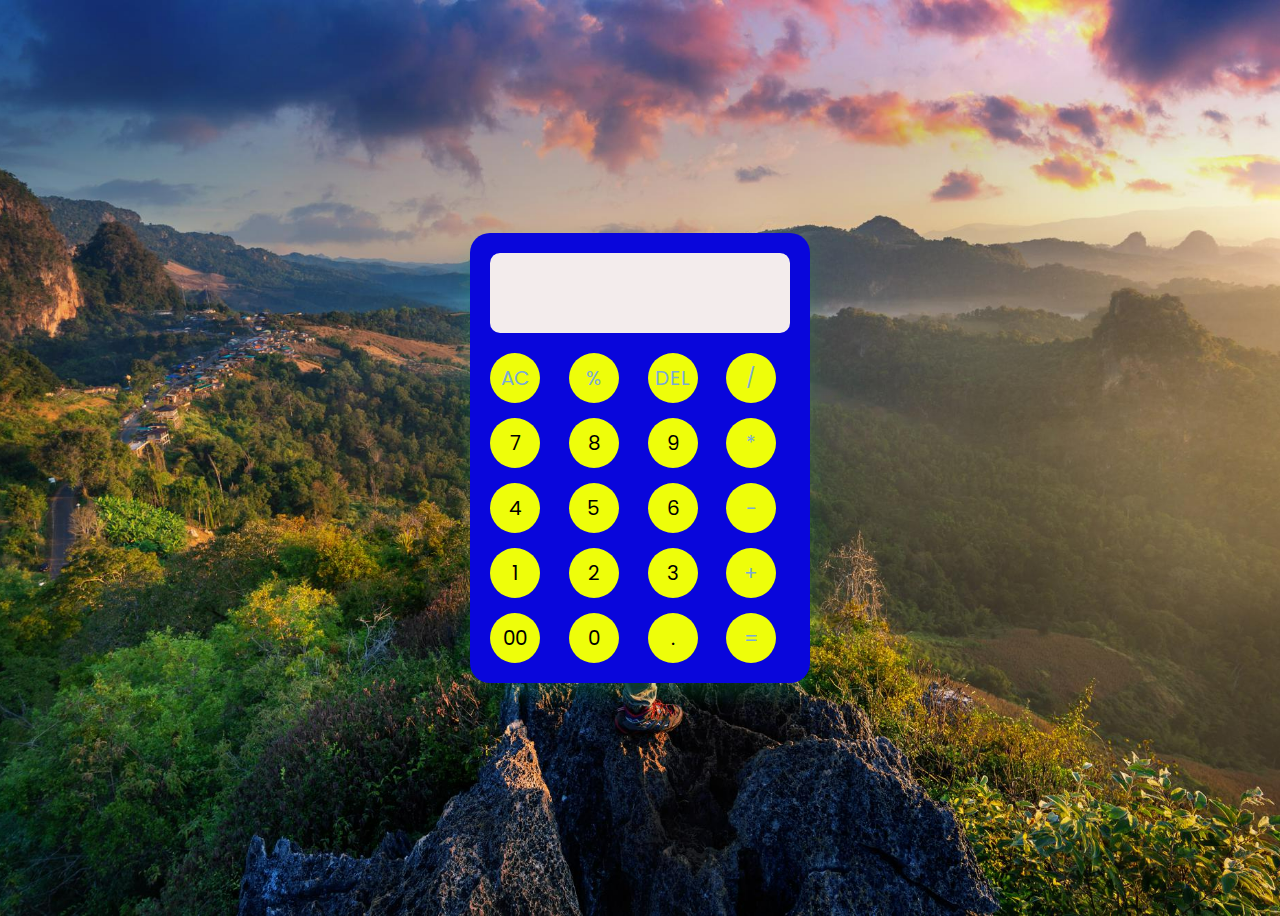
<file: #02 Calculator/index.html>
<!DOCTYPE html>
<html lang="en" >
<head>
  <meta charset="UTF-8">
  <title>Calculator Using Html,Css & Javascript</title>
  <link rel="stylesheet" href="./style.css">

</head>
<body style = "background-image: url('bg.jpg'); background-position: center; background-size: cover;">
<div class="container">
  <input type="text" class="display" />

  <div class="buttons">
    <button class="operator" data-value="AC">AC</button>
    <button class="operator" data-value="%">%</button>
    <button class="operator" data-value="DEL">DEL</button>
    <button class="operator" data-value="/">/</button>

    <button data-value="7">7</button>
    <button data-value="8">8</button>
    <button data-value="9">9</button>
    <button class="operator" data-value="*">*</button>

    <button data-value="4">4</button>
    <button data-value="5">5</button>
    <button data-value="6">6</button>
    <button class="operator" data-value="-">-</button>

    <button data-value="1">1</button>
    <button data-value="2">2</button>
    <button data-value="3">3</button>
    <button class="operator" data-value="+">+</button>

    <button data-value="00">00</button>
    <button data-value="0">0</button>
    <button data-value=".">.</button>
    <button class="operator" data-value="=">=</button>
  </div>
</div>
  <script  src="./script.js"></script>

</body>
</html>
</file>
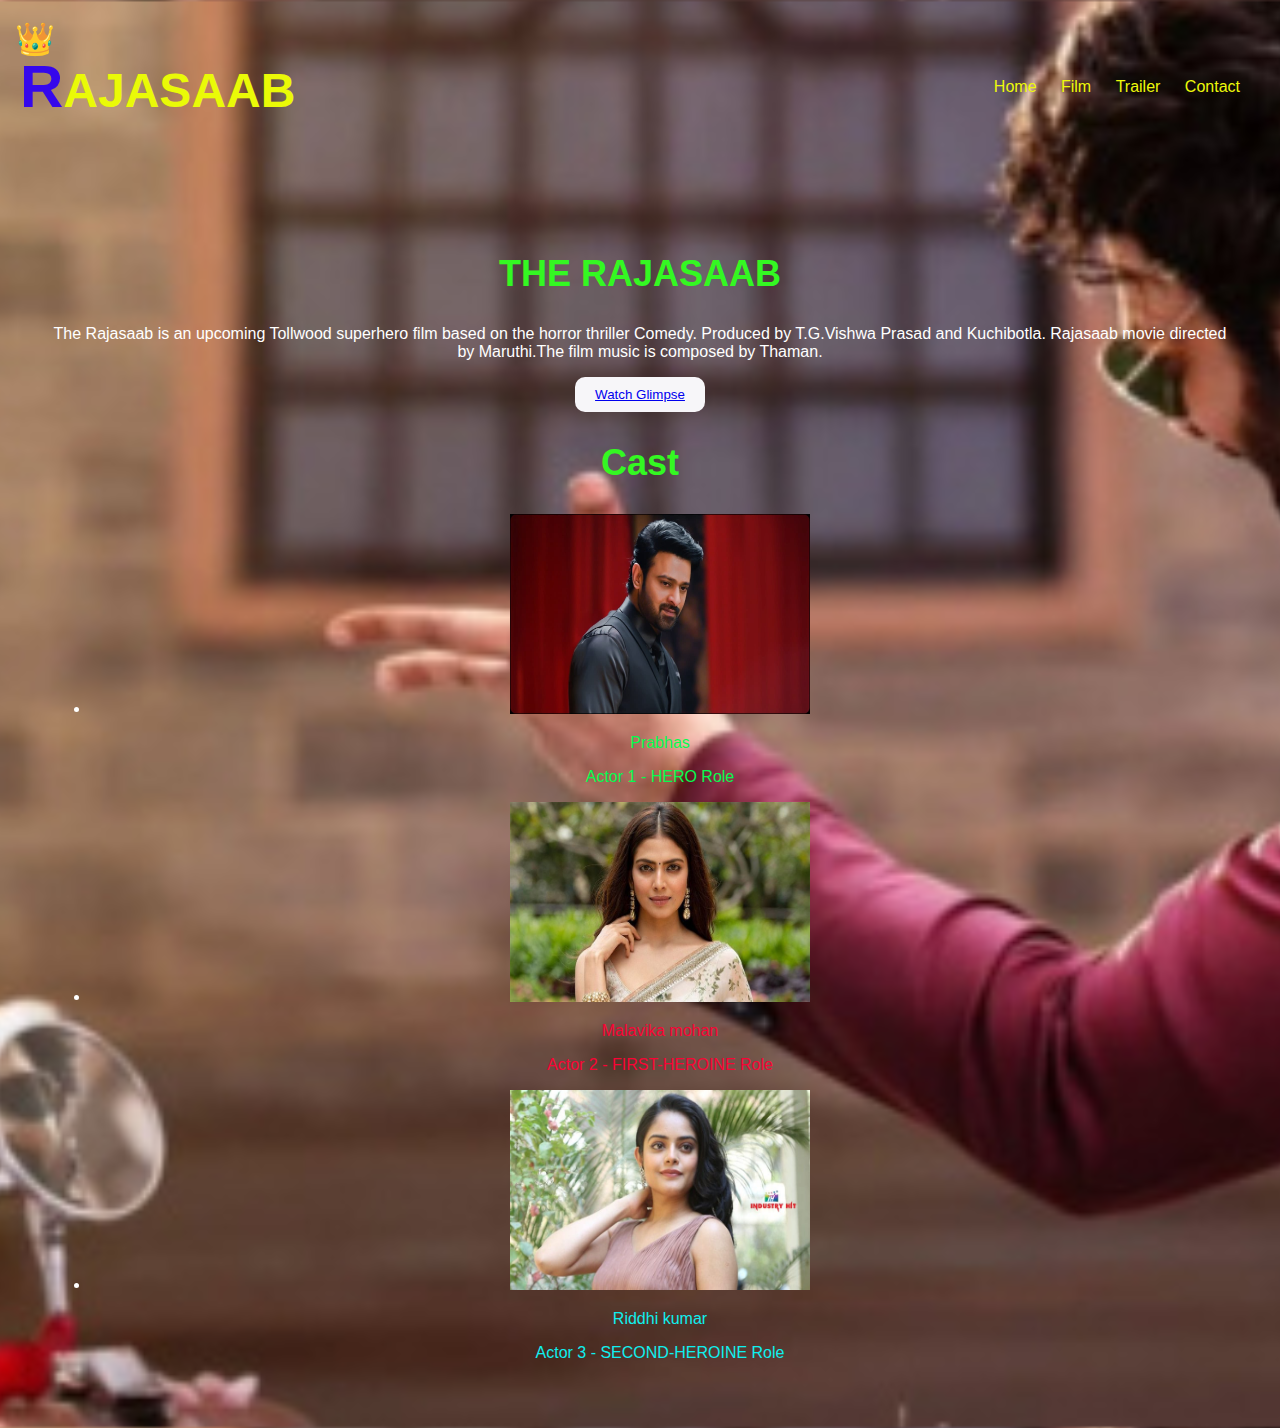
<file: Landing page/index.html>
<!DOCTYPE html>
<html>
<head>
  <title>The Rajasaab</title>
  <link rel="stylesheet" href="style.css">
</head>
<body>
  <header>
    <div class="logo">
    <h1>RAJASAAB</h1>
    </div>
    <nav>
      <ul>
        <li><a href="#">Home</a></li>
        <li><a href="#">Film</a></li>
        <li><a href="#">Trailer</a></li>
        <li><a href="#">Contact</a></li>
      </ul>
    </nav>
  </header>

  <main>
    <h2>THE RAJASAAB</h2>
    <p>The Rajasaab is an upcoming Tollwood superhero film based on the horror thriller Comedy. Produced by T.G.Vishwa Prasad and Kuchibotla. Rajasaab movie directed by Maruthi.The film music is composed by Thaman.</p>
    <button><a href="https://youtu.be/YFZMBqyXkqQ?si=HfSi6j-hnUte9v5q">Watch Glimpse</a></button>
    <h2>Cast</h2>
    <ul>
        <li>
            <img src="prabhas.png"alt="Actor 1" width="300px" height="200px">
            <div class="first">
            <p>Prabhas</p>
            <p>Actor 1 - HERO Role</p>
            </div>
        </li>
        <li>
            <img src="malavika.png"alt="Actor 2" width="300px" height="200px">
            <div class="second">
            <p>Malavika mohan</p>
            <p>Actor 2 - FIRST-HEROINE Role</p>
            </div>
        </li>
        <li>
            <img src="riddhi kumar.png"alt="Actor 3" width="300px" height="200px">
            <div class="third">
            <p>Riddhi kumar</p>
            <p>Actor 3 - SECOND-HEROINE Role</p>
            </div>
        </li>
    </ul>
  </main>

  <footer>
    </footer>
</body>
</html>
</file>
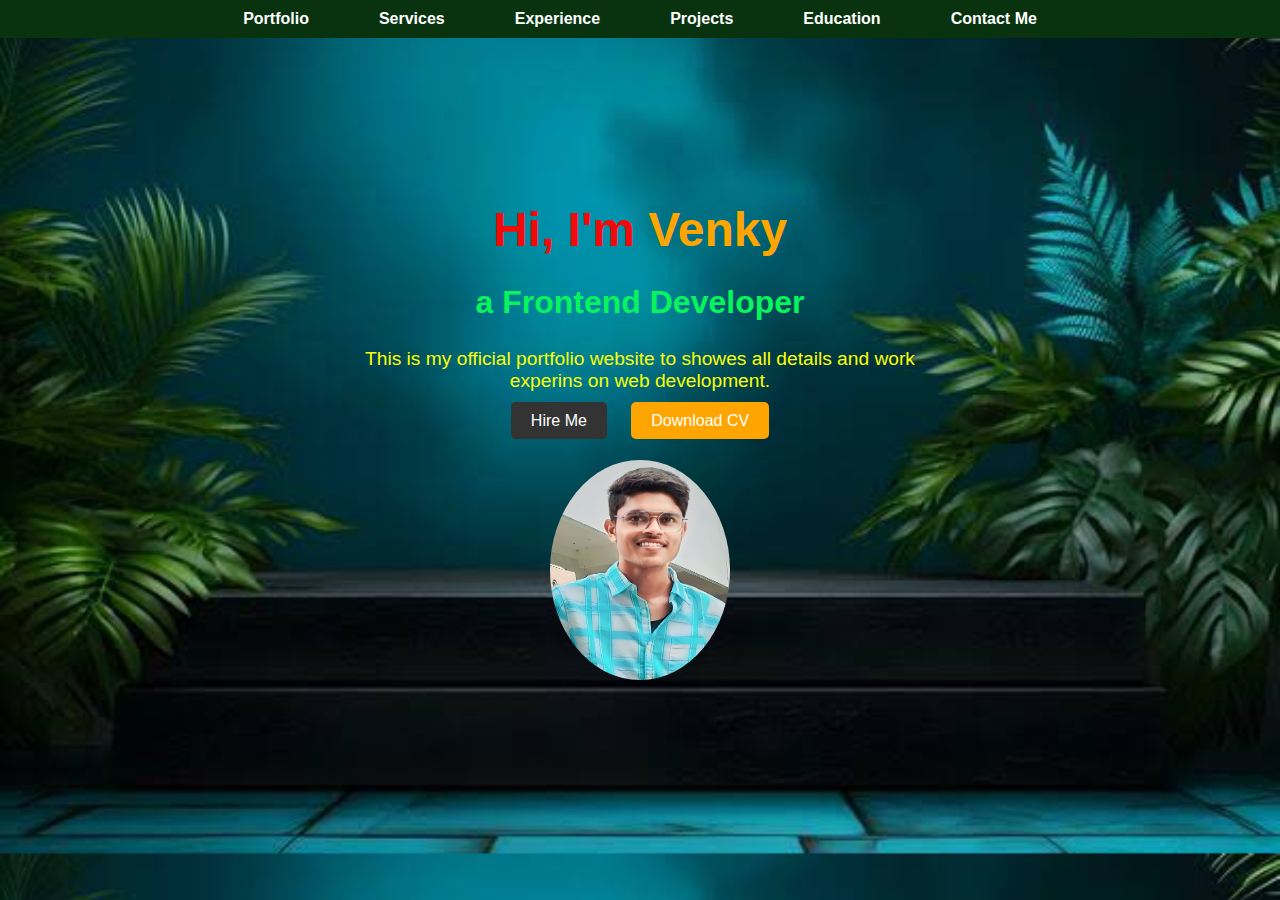
<file: Portfolio/index.html>
<!DOCTYPE html>
<html lang="en">
<head>
    <meta charset="UTF-8">
    <meta name="viewport" content="width=device-width, initial-scale=1.0">
    <title>venkatesh | Frontend Developer</title>
    <link rel="stylesheet" href="style.css">
</head>
<body>
<header>
    <nav>
        <a href="#portfolio">Portfolio</a>
        <a href="#services">Services</a>
        <a href="#experience">Experience</a>
        <a href="#projects">Projects</a>
        <a href="#education">Education</a>
        <a href="#contact">Contact Me</a>
    </nav>
</header>

<div class="container">
    <div class="intro">
        <h1>Hi, I'm <span>Venky</span></h1>
        <h2>a Frontend Developer</h2>
        <p>This is my official portfolio website to showes all details and work experins on web development.</p>
        <div class="buttons">
            <a href="#hire" class="hire">Hire Me</a>
            <a href="#Download CV" class="CV">Download CV</a>
        </div>
    </div>
    <div class="profile">
    <img src="venkatesh photo.jpeg" alt="Venky" class="profile-img">
    </div>
</div>
</body>
</html>
</file>
<file: #02 Calculator/style.css>
@import url("https://fonts.googleapis.com/css2?family=Poppins:wght@300;400;500;600;700&display=swap");
 *{ padding: 0;
  box-sizing: border-box;
  font-family: "Poppins", sans-serif;
}

body {
  height: 100vh;
  display: flex;
  align-items: center;
  justify-content: center;
  background: linear-gradient(to left, #ec0b47, #647bae);
}

.container {
  position: relative;
  max-width: 340px;
  width: 100%;
  border-radius: 20px;
  padding: 20px;
  background: #0906db;
  box-shadow: 0 10px 20px rgba(8, 201, 79, 0.2);
  transition: box-shadow 0.3s ease-in-out;
}

.container:hover {
  box-shadow: 10 20px 30px rgba(96, 24, 177, 0.3);
}

.display {
  height: 80px;
  width: 100%;
  outline: none;
  border: none;
  text-align: right;
  margin-bottom: 20px;
  font-size: 30px;
  color: #131c1c;
  pointer-events: none;
  background-color: #f3ecec;
  border-radius: 10px;
  padding: 10px;
  transition: background-color 0.3s ease-in-out;
}

.display:hover {
  background-color: #f3f709;
}

.buttons {
  display: grid;
  grid-gap: 15px;
  grid-template-columns: repeat(4, 1fr);
}

.buttons button {
  height: 50px;
  width: 50px;
  border-radius: 50%;
  border: none;
  font-size: 20px;
  cursor: pointer;
  background-color: #eefe0a;
  transition: background-color 0.3s ease-in-out, transform 0.3s ease-in-out;
}

.buttons button:hover {
  background-color: #20458f;
  animation: pulse 0.4s infinite;
}

@keyframes pulse {
  0% {
    transform: scale(1);
  }
  50% {
    transform: scale(1.15);
  }
  100% {
    transform: scale(1);
  }
}

.buttons button:active {
  transform: scale(0.85);
}

.operator {
  color: #7baad3;
}
</file>
<file: Landing page/style.css>
body {
    background-image: url('rajasaab.png');
    background-size: cover;
    background-position: center;
    font-family: Arial, sans-serif;
    margin: 0;
    padding: 0;
    background-color: #000;
    color: #fff;
  }
  
  header {
    display: flex;
    justify-content: space-between; 
    align-items: center;
    padding: 20px;
  }
  
  h1 {
    font-size: 48px;
    color: rgb(234, 250, 7);
  }
  
  nav ul {
    list-style: none;
    margin: 0;
    padding: 0;
  }
  
  nav ul li {
    display: inline-block;
    margin-right: 20px;
  }
  
  nav ul li a {
    text-decoration: none;
    color: #edf90a;
  }
  
  main {
    text-align: center;
    padding: 50px;
  }
  
  h2 {
    font-size: 36px;
    color: rgb(52, 248, 34);
  }
  
  button {
    padding: 10px 20px;
    background-color: #f7f6f9;
    border: none;
    border-radius: 10px;
    color: #0f0c0c;
    cursor: pointer;
  }
  .first{
    color: rgb(5, 252, 79);
  }
  .second{
    color: rgb(249, 4, 53);
  }
  .third{
    color: rgb(15, 239, 239);
  }
  .logo::before{
    content: "\1F451";
    font-size: 32px;
    color: #f7f6f9;
    position: absolute;
    top: 20px;
    left: 15px;
  }
  .logo h1::first-letter{
    color: rgb(53, 7, 236);
    font-weight: bold;
    font-size: 60px;
  }
</file>
<file: Portfolio/style.css>
body {
    background-image: url("bgimg.jpg");
    background-size: cover;
    font-family: Arial, sans-serif;
    margin: 0;
    padding: 0;
}

header {
    background-color: #09320f;
    padding: 10px 0;
    text-align: center;
    color: #fff;
}

nav {
    display: flex;
    justify-content: center;
    gap: 70px;
}

nav a {
    color: #fff;
    text-decoration: none;
    font-weight: bold;
}

.container {
    display: flex;
    justify-content: center;
    align-items: center;
    flex-direction: column;
    height: 90vh;
}

.intro {
    text-align: center;
}

.intro h1 {
    font-size: 3em;
    margin: 0;
    color: #f00a0a;
}

.intro h1 span {
    color: orange;
}

.intro h2 {
    font-size: 2em;
    color: #07f45e;
}

.intro p {
    font-size: 1.2em;
    color: #fbff05;
    max-width: 600px;
    margin: 10px auto;
}

.buttons {
    margin: 20px 0;
    border-radius: 50px;
}

.buttons a {
    padding: 10px 20px;
    background-color: #333;
    color: #fff;
    text-decoration: none;
    border-radius: 5px;
    margin: 0 10px;
}

.buttons a.CV{
    background-color: orange;
}

.profile-img {
    border-radius: 50%;
    width: 180px;
    height: 220px;
    object-fit: right;
    margin-top: 10px;
    
}
</file>
